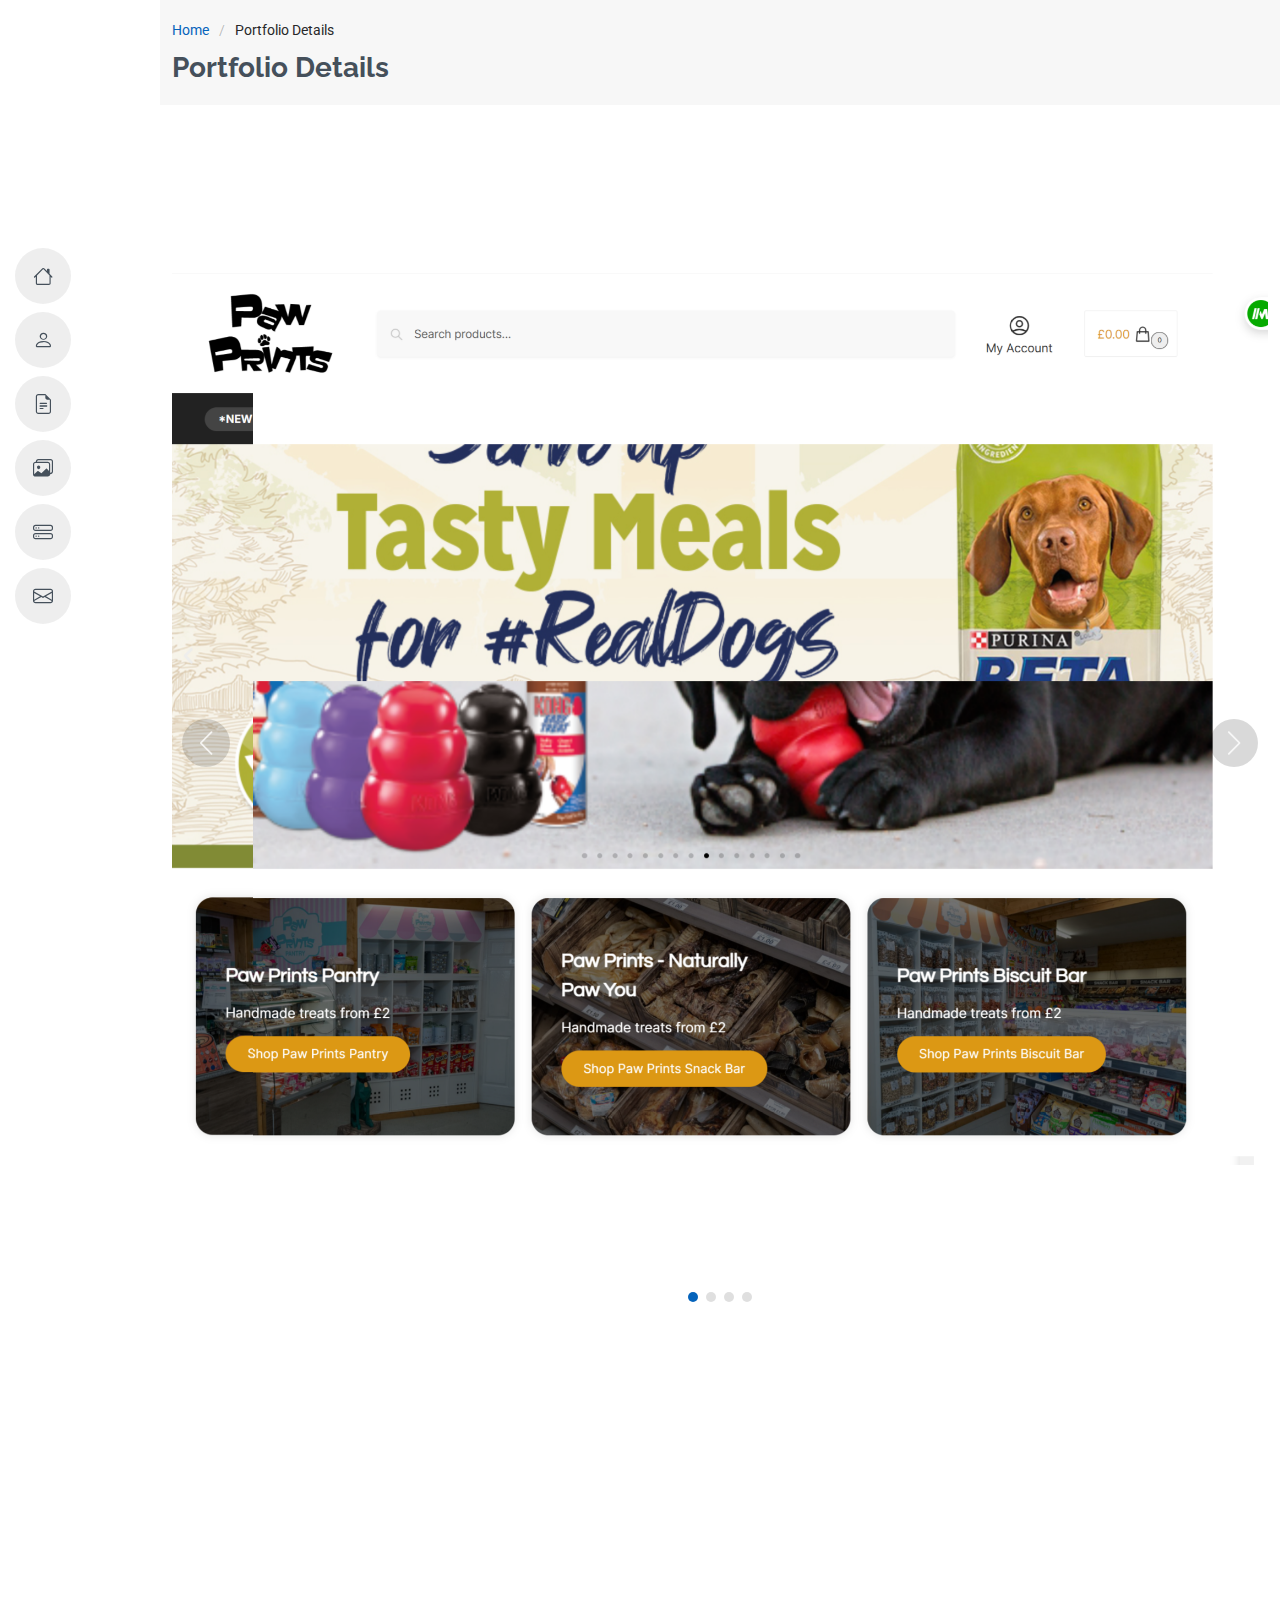
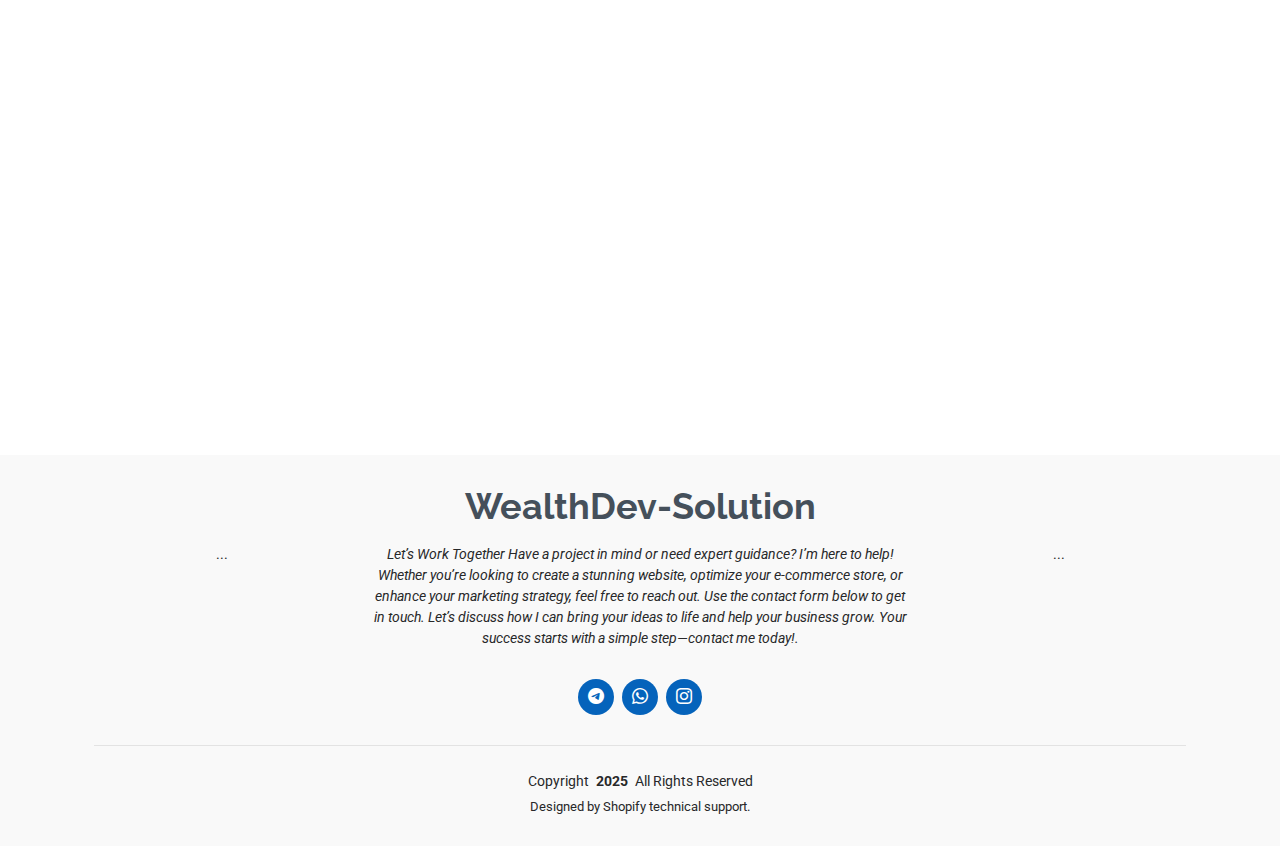
<file: portfolio-details.html>
<!DOCTYPE html>
<html lang="en">

<head>
  <meta charset="utf-8">
  <meta content="width=device-width, initial-scale=1.0" name="viewport">
  <title>Portfolio Details - MyResume Bootstrap Template</title>
  <meta content="" name="description">
  <meta content="" name="keywords">

  <!-- Favicons -->
  <link href="assets/img/Mr wealthdev.jpeg" rel="icon">
  <link href="assets/img/Mr wealthdev.jpeg" rel="apple-touch-icon">

  <!-- Fonts -->
  <link href="https://fonts.googleapis.com" rel="preconnect">
  <link href="https://fonts.gstatic.com" rel="preconnect" crossorigin>
  <link href="https://fonts.googleapis.com/css2?family=Roboto:ital,wght@0,100;0,300;0,400;0,500;0,700;0,900;1,100;1,300;1,400;1,500;1,700;1,900&family=Poppins:ital,wght@0,100;0,200;0,300;0,400;0,500;0,600;0,700;0,800;0,900;1,100;1,200;1,300;1,400;1,500;1,600;1,700;1,800;1,900&family=Raleway:ital,wght@0,100;0,200;0,300;0,400;0,500;0,600;0,700;0,800;0,900;1,100;1,200;1,300;1,400;1,500;1,600;1,700;1,800;1,900&display=swap" rel="stylesheet">

  <!-- Vendor CSS Files -->
  <link href="assets/vendor/bootstrap/css/bootstrap.min.css" rel="stylesheet">
  <link href="assets/vendor/bootstrap-icons/bootstrap-icons.css" rel="stylesheet">
  <link href="assets/vendor/aos/aos.css" rel="stylesheet">
  <link href="assets/vendor/glightbox/css/glightbox.min.css" rel="stylesheet">
  <link href="assets/vendor/swiper/swiper-bundle.min.css" rel="stylesheet">

  <!-- Main CSS File -->
  <link href="assets/css/main.css" rel="stylesheet">

</head>

<body class="portfolio-details-page">

  <header id="header" class="header d-flex flex-column justify-content-center">

    <i class="header-toggle d-xl-none bi bi-list"></i>

    <nav id="navmenu" class="navmenu">
      <ul>
        <li><a href="index.html"><i class="bi bi-house navicon"></i><span>Home</span></a></li>
        <li><a href="index.html"><i class="bi bi-person navicon"></i><span>About</span></a></li>
        <li><a href="index.html"><i class="bi bi-file-earmark-text navicon"></i><span>Resume</span></a></li>
        <li><a href="index.html"><i class="bi bi-images navicon"></i><span>Portfolio</span></a></li>
        <li><a href="index.html"><i class="bi bi-hdd-stack navicon"></i><span>Services</span></a></li>
        <li><a href="index.html"><i class="bi bi-envelope navicon"></i><span>Contact</span></a></li>
      </ul>
    </nav>

  </header>

  <main class="main">

    <!-- Page Title -->
    <div class="page-title" data-aos="fade">
      <div class="container">
        <nav class="breadcrumbs">
          <ol>
            <li><a href="index.html">Home</a></li>
            <li class="current">Portfolio Details</li>
          </ol>
        </nav>
        <h1>Portfolio Details</h1>
      </div>
    </div><!-- End Page Title -->

    <!-- Portfolio Details Section -->
    <section id="portfolio-details" class="portfolio-details section">

      <div class="container" data-aos="fade-up">

        <div class="portfolio-details-slider swiper init-swiper">
          <script type="application/json" class="swiper-config">
            {
              "loop": true,
              "speed": 600,
              "autoplay": {
                "delay": 5000
              },
              "slidesPerView": "auto",
              "navigation": {
                "nextEl": ".swiper-button-next",
                "prevEl": ".swiper-button-prev"
              },
              "pagination": {
                "el": ".swiper-pagination",
                "type": "bullets",
                "clickable": true
              }
            }
          </script>
          <div class="swiper-wrapper align-items-center">

            <div class="swiper-slide">
              <img src="assets/img/portfolio/example.png" alt="">
            </div>

            <div class="swiper-slide">
              <img src="assets/img/portfolio/example 1.png" alt="">
            </div>

            <div class="swiper-slide">
              <img src="assets/img/portfolio/example 2.png" alt="">
            </div>

            <div class="swiper-slide">
              <img src="assets/img/portfolio/example 3.png" alt="">
            </div>

          </div>
          <div class="swiper-button-prev"></div>
          <div class="swiper-button-next"></div>
          <div class="swiper-pagination"></div>
        </div>

        <div class="row justify-content-between gy-4 mt-4">

          <div class="col-lg-8" data-aos="fade-up">
            <div class="portfolio-description">
              <h2>This is an example of portfolio details</h2>
              <p>
                Transforming ideas into seamless eCommerce experiences, we specialize in crafting custom Shopify stores that drive sales and enhance user engagement. From intuitive design to smooth checkout processes, our solutions are tailored to meet your business goals. Let us help you build a store that stands out and delivers results
              </p>
              <p>
                Working with WealthDev-Solution was a seamless experience. Their ability to understand my vision and turn it into a fully functional, beautiful e-commerce store was remarkable. From the initial concept to the final launch, 
              </p>

              <div class="testimonial-item">
                <p>
                  <i class="bi bi-quote quote-icon-left"></i>
                  <span>Working with WealthDev-Solutions was a game-changer for my business. As an eCommerce expert, WealthDev provided unmatched insights, helping me optimize my store and ad strategy. I saw a significant boost in sales, and the best part? It’s all thanks to WealthDev’s personalized approach and clear understanding of what works in the eCommerce world!”</span>
                  <i class="bi bi-quote quote-icon-right"></i>
                </p>
                <div>
                  <img src="assets/img/testimonials/Nelson tasha.jpeg" class="testimonial-img" alt="">
                  <h3>Nelson tasha</h3>
                  <h4>Small Business Owner</h4>
                </div>
              </div>

              <p>
                they provided clear communication, innovative ideas, and unmatched expertise. What truly stood out was their dedication to ensuring every detail was perfect and their willingness to go above and beyond to help my business succeed. I couldn’t have asked for a better partner to bring my online store to life!"
              </p>

            </div>
          </div>

          <div class="col-lg-3" data-aos="fade-up" data-aos-delay="100">
            <div class="portfolio-info">
              <h3>Project information</h3>
              <ul>
                <li><strong>Category</strong> Online Retail Store Development</li>
                <li><strong>Client</strong>Store Owner</li>
                <li><strong>Project date</strong> 01 March, 2024</li>
                <li><strong>Project URL</strong> <a href="https://www.gymshark.com/">Gymshark</a></li>
                <li><a href="https://www.gymshark.com/" target="tab" class="btn-visit align-self-start">Visit Website</a></li>
              </ul>
            </div>
          </div>

        </div>

      </div>

    </section><!-- /Portfolio Details Section -->

  </main>

  <footer id="footer" class="footer position-relative light-background">
    <div class="container">
      <h3 class="sitename">WealthDev-Solution</h3>
      <div class="container">
        <div class="row">
          <div class="col-lg-3">
            ...
          </div>
          <div class="col-lg-6">
            <p>Let’s Work Together
              Have a project in mind or need expert guidance? I’m here to help! Whether you’re looking to create a stunning website, optimize your e-commerce store, or enhance your marketing strategy, feel free to reach out.
              
              Use the contact form below to get in touch. Let’s discuss how I can bring your ideas to life and help your business grow. Your success starts with a simple step—contact me today!.</p>
          </div>
          <div class="col-lg-3">
            ...
          </div>
        </div>
      </div>
      <div class="social-links d-flex justify-content-center">
        <a href="https://t.me/ShopWithWealth" target="tab" ><i class="bi bi-telegram"></i></a>
        <a href="https://api.whatsapp.com/send/?phone=2349151399468&text&type=phone_number&app_absent=0" target="tab"><i class="bi bi-whatsapp"></i></a>
        <a href="https://www.instagram.com/wealthdev_solution1?igsh=MWMyMWo5OXE1azJpcw%3D%3D&utm_source=qr" target="tab"><i class="bi bi-instagram"></i></a>
        <!-- <a href="" target="tab"><i class="bi bi-linkedin"></i></a> -->
      </div>
      <div class="container">
        <div class="copyright">
          <span>Copyright</span> <strong class="px-1 sitename">2025</strong> <span>All Rights Reserved</span>
        </div>
        <div class="credits">
          <!-- All the links in the footer should remain intact. -->
          <!-- You can delete the links only if you've purchased the pro version. -->
          <!-- Licensing information: https://bootstrapmade.com/license/ -->
          <!-- Purchase the pro version with working PHP/AJAX contact form: [buy-url] -->
          Designed by Shopify technical support.</a>
        </div>
      </div>
    </div>
  </footer>

  <!-- Scroll Top -->
  <a href="#" id="scroll-top" class="scroll-top d-flex align-items-center justify-content-center"><i class="bi bi-arrow-up-short"></i></a>

  <!-- Preloader -->
  <div id="preloader"></div>

  <!-- Vendor JS Files -->
  <script src="assets/vendor/bootstrap/js/bootstrap.bundle.min.js"></script>
  <script src="assets/vendor/php-email-form/validate.js"></script>
  <script src="assets/vendor/aos/aos.js"></script>
  <script src="assets/vendor/typed.js/typed.umd.js"></script>
  <script src="assets/vendor/purecounter/purecounter_vanilla.js"></script>
  <script src="assets/vendor/waypoints/noframework.waypoints.js"></script>
  <script src="assets/vendor/glightbox/js/glightbox.min.js"></script>
  <script src="assets/vendor/imagesloaded/imagesloaded.pkgd.min.js"></script>
  <script src="assets/vendor/isotope-layout/isotope.pkgd.min.js"></script>
  <script src="assets/vendor/swiper/swiper-bundle.min.js"></script>

  <!-- Main JS File -->
  <script src="assets/js/main.js"></script>

</body>

</html>
</file>
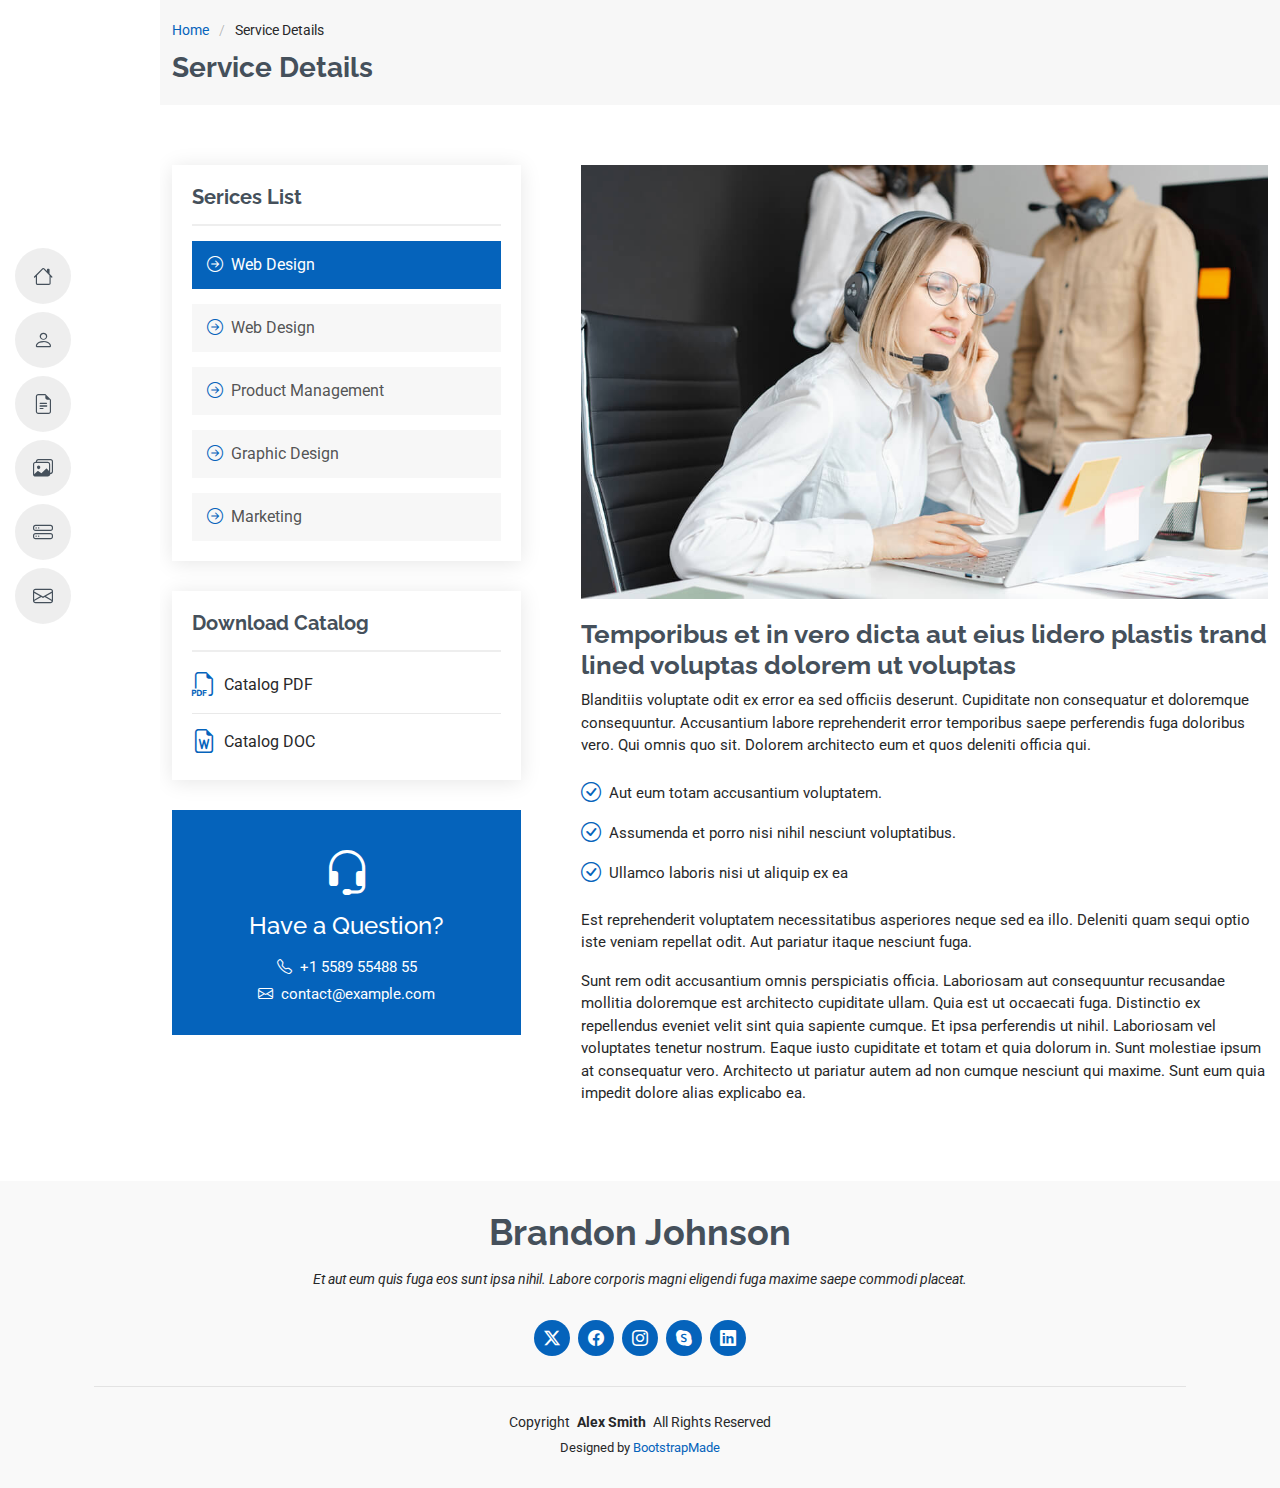
<file: service-details.html>
<!DOCTYPE html>
<html lang="en">

<head>
  <meta charset="utf-8">
  <meta content="width=device-width, initial-scale=1.0" name="viewport">
  <title>Service Details - MyResume Bootstrap Template</title>
  <meta content="" name="description">
  <meta content="" name="keywords">

  <!-- Favicons -->
  <link href="assets/img/favicon.png" rel="icon">
  <link href="assets/img/apple-touch-icon.png" rel="apple-touch-icon">

  <!-- Fonts -->
  <link href="https://fonts.googleapis.com" rel="preconnect">
  <link href="https://fonts.gstatic.com" rel="preconnect" crossorigin>
  <link href="https://fonts.googleapis.com/css2?family=Roboto:ital,wght@0,100;0,300;0,400;0,500;0,700;0,900;1,100;1,300;1,400;1,500;1,700;1,900&family=Poppins:ital,wght@0,100;0,200;0,300;0,400;0,500;0,600;0,700;0,800;0,900;1,100;1,200;1,300;1,400;1,500;1,600;1,700;1,800;1,900&family=Raleway:ital,wght@0,100;0,200;0,300;0,400;0,500;0,600;0,700;0,800;0,900;1,100;1,200;1,300;1,400;1,500;1,600;1,700;1,800;1,900&display=swap" rel="stylesheet">

  <!-- Vendor CSS Files -->
  <link href="assets/vendor/bootstrap/css/bootstrap.min.css" rel="stylesheet">
  <link href="assets/vendor/bootstrap-icons/bootstrap-icons.css" rel="stylesheet">
  <link href="assets/vendor/aos/aos.css" rel="stylesheet">
  <link href="assets/vendor/glightbox/css/glightbox.min.css" rel="stylesheet">
  <link href="assets/vendor/swiper/swiper-bundle.min.css" rel="stylesheet">

  <!-- Main CSS File -->
  <link href="assets/css/main.css" rel="stylesheet">

  <!-- =======================================================
  * Template Name: MyResume
  * Template URL: https://bootstrapmade.com/free-html-bootstrap-template-my-resume/
  * Updated: Jun 29 2024 with Bootstrap v5.3.3
  * Author: BootstrapMade.com
  * License: https://bootstrapmade.com/license/
  ======================================================== -->
</head>

<body class="service-details-page">

  <header id="header" class="header d-flex flex-column justify-content-center">

    <i class="header-toggle d-xl-none bi bi-list"></i>

    <nav id="navmenu" class="navmenu">
      <ul>
        <li><a href="#hero"><i class="bi bi-house navicon"></i><span>Home</span></a></li>
        <li><a href="#about"><i class="bi bi-person navicon"></i><span>About</span></a></li>
        <li><a href="#resume"><i class="bi bi-file-earmark-text navicon"></i><span>Resume</span></a></li>
        <li><a href="#portfolio"><i class="bi bi-images navicon"></i><span>Portfolio</span></a></li>
        <li><a href="#services"><i class="bi bi-hdd-stack navicon"></i><span>Services</span></a></li>
        <li><a href="#contact"><i class="bi bi-envelope navicon"></i><span>Contact</span></a></li>
      </ul>
    </nav>

  </header>

  <main class="main">

    <!-- Page Title -->
    <div class="page-title" data-aos="fade">
      <div class="container">
        <nav class="breadcrumbs">
          <ol>
            <li><a href="index.html">Home</a></li>
            <li class="current">Service Details</li>
          </ol>
        </nav>
        <h1>Service Details</h1>
      </div>
    </div><!-- End Page Title -->

    <!-- Service Details Section -->
    <section id="service-details" class="service-details section">

      <div class="container">

        <div class="row gy-5">

          <div class="col-lg-4" data-aos="fade-up" data-aos-delay="100">

            <div class="service-box">
              <h4>Serices List</h4>
              <div class="services-list">
                <a href="#" class="active"><i class="bi bi-arrow-right-circle"></i><span>Web Design</span></a>
                <a href="#"><i class="bi bi-arrow-right-circle"></i><span>Web Design</span></a>
                <a href="#"><i class="bi bi-arrow-right-circle"></i><span>Product Management</span></a>
                <a href="#"><i class="bi bi-arrow-right-circle"></i><span>Graphic Design</span></a>
                <a href="#"><i class="bi bi-arrow-right-circle"></i><span>Marketing</span></a>
              </div>
            </div><!-- End Services List -->

            <div class="service-box">
              <h4>Download Catalog</h4>
              <div class="download-catalog">
                <a href="#"><i class="bi bi-filetype-pdf"></i><span>Catalog PDF</span></a>
                <a href="#"><i class="bi bi-file-earmark-word"></i><span>Catalog DOC</span></a>
              </div>
            </div><!-- End Services List -->

            <div class="help-box d-flex flex-column justify-content-center align-items-center">
              <i class="bi bi-headset help-icon"></i>
              <h4>Have a Question?</h4>
              <p class="d-flex align-items-center mt-2 mb-0"><i class="bi bi-telephone me-2"></i> <span>+1 5589 55488 55</span></p>
              <p class="d-flex align-items-center mt-1 mb-0"><i class="bi bi-envelope me-2"></i> <a href="mailto:contact@example.com">contact@example.com</a></p>
            </div>

          </div>

          <div class="col-lg-8 ps-lg-5" data-aos="fade-up" data-aos-delay="200">
            <img src="assets/img/services.jpg" alt="" class="img-fluid services-img">
            <h3>Temporibus et in vero dicta aut eius lidero plastis trand lined voluptas dolorem ut voluptas</h3>
            <p>
              Blanditiis voluptate odit ex error ea sed officiis deserunt. Cupiditate non consequatur et doloremque consequuntur. Accusantium labore reprehenderit error temporibus saepe perferendis fuga doloribus vero. Qui omnis quo sit. Dolorem architecto eum et quos deleniti officia qui.
            </p>
            <ul>
              <li><i class="bi bi-check-circle"></i> <span>Aut eum totam accusantium voluptatem.</span></li>
              <li><i class="bi bi-check-circle"></i> <span>Assumenda et porro nisi nihil nesciunt voluptatibus.</span></li>
              <li><i class="bi bi-check-circle"></i> <span>Ullamco laboris nisi ut aliquip ex ea</span></li>
            </ul>
            <p>
              Est reprehenderit voluptatem necessitatibus asperiores neque sed ea illo. Deleniti quam sequi optio iste veniam repellat odit. Aut pariatur itaque nesciunt fuga.
            </p>
            <p>
              Sunt rem odit accusantium omnis perspiciatis officia. Laboriosam aut consequuntur recusandae mollitia doloremque est architecto cupiditate ullam. Quia est ut occaecati fuga. Distinctio ex repellendus eveniet velit sint quia sapiente cumque. Et ipsa perferendis ut nihil. Laboriosam vel voluptates tenetur nostrum. Eaque iusto cupiditate et totam et quia dolorum in. Sunt molestiae ipsum at consequatur vero. Architecto ut pariatur autem ad non cumque nesciunt qui maxime. Sunt eum quia impedit dolore alias explicabo ea.
            </p>
          </div>

        </div>

      </div>

    </section><!-- /Service Details Section -->

  </main>

  <footer id="footer" class="footer position-relative light-background">
    <div class="container">
      <h3 class="sitename">Brandon Johnson</h3>
      <p>Et aut eum quis fuga eos sunt ipsa nihil. Labore corporis magni eligendi fuga maxime saepe commodi placeat.</p>
      <div class="social-links d-flex justify-content-center">
        <a href=""><i class="bi bi-twitter-x"></i></a>
        <a href=""><i class="bi bi-facebook"></i></a>
        <a href=""><i class="bi bi-instagram"></i></a>
        <a href=""><i class="bi bi-skype"></i></a>
        <a href=""><i class="bi bi-linkedin"></i></a>
      </div>
      <div class="container">
        <div class="copyright">
          <span>Copyright</span> <strong class="px-1 sitename">Alex Smith</strong> <span>All Rights Reserved</span>
        </div>
        <div class="credits">
          <!-- All the links in the footer should remain intact. -->
          <!-- You can delete the links only if you've purchased the pro version. -->
          <!-- Licensing information: https://bootstrapmade.com/license/ -->
          <!-- Purchase the pro version with working PHP/AJAX contact form: [buy-url] -->
          Designed by <a href="https://bootstrapmade.com/">BootstrapMade</a>
        </div>
      </div>
    </div>
  </footer>

  <!-- Scroll Top -->
  <a href="#" id="scroll-top" class="scroll-top d-flex align-items-center justify-content-center"><i class="bi bi-arrow-up-short"></i></a>

  <!-- Preloader -->
  <div id="preloader"></div>

  <!-- Vendor JS Files -->
  <script src="assets/vendor/bootstrap/js/bootstrap.bundle.min.js"></script>
  <script src="assets/vendor/php-email-form/validate.js"></script>
  <script src="assets/vendor/aos/aos.js"></script>
  <script src="assets/vendor/typed.js/typed.umd.js"></script>
  <script src="assets/vendor/purecounter/purecounter_vanilla.js"></script>
  <script src="assets/vendor/waypoints/noframework.waypoints.js"></script>
  <script src="assets/vendor/glightbox/js/glightbox.min.js"></script>
  <script src="assets/vendor/imagesloaded/imagesloaded.pkgd.min.js"></script>
  <script src="assets/vendor/isotope-layout/isotope.pkgd.min.js"></script>
  <script src="assets/vendor/swiper/swiper-bundle.min.js"></script>

  <!-- Main JS File -->
  <script src="assets/js/main.js"></script>

</body>

</html>
</file>
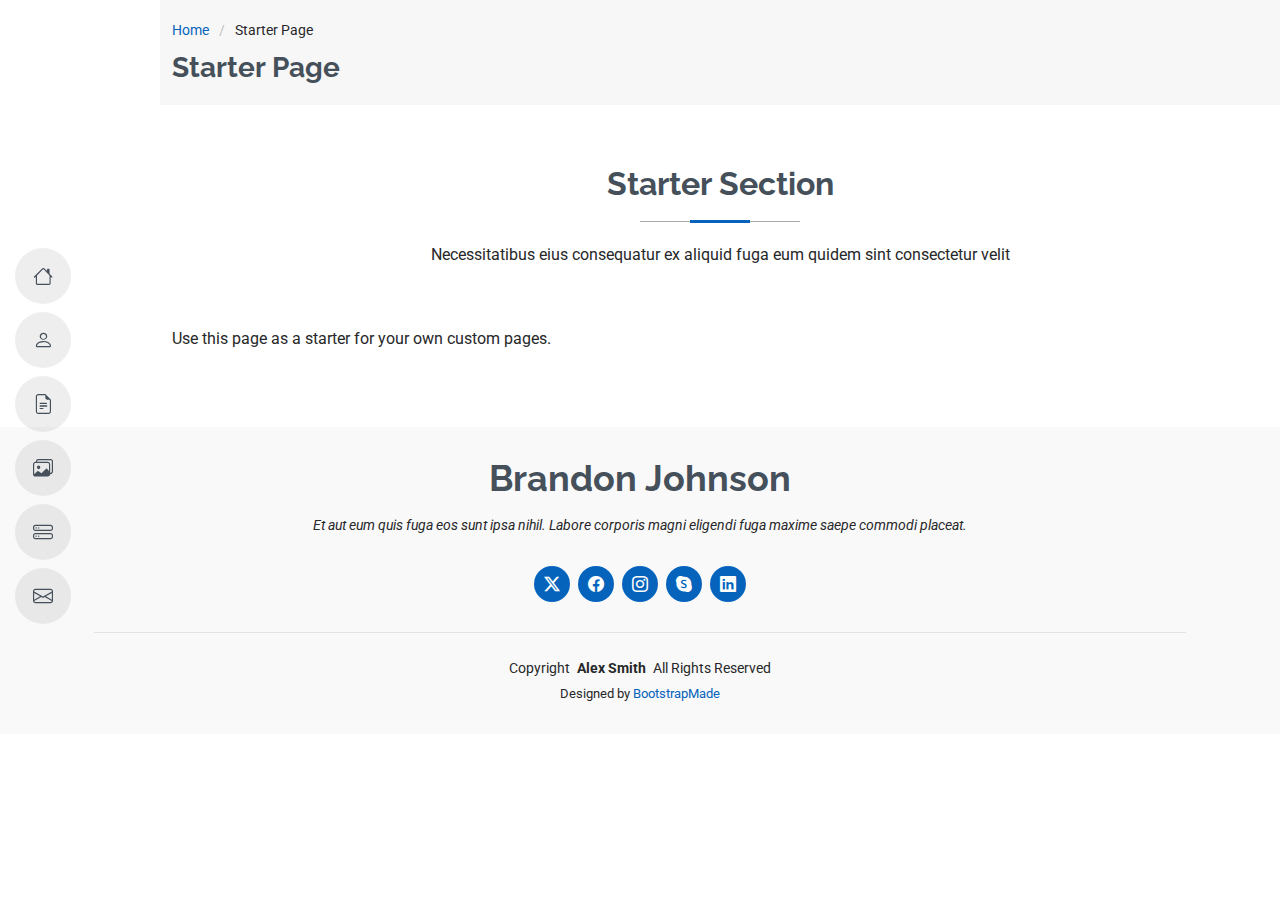
<file: starter-page.html>
<!DOCTYPE html>
<html lang="en">

<head>
  <meta charset="utf-8">
  <meta content="width=device-width, initial-scale=1.0" name="viewport">
  <title>Starter Page - MyResume Bootstrap Template</title>
  <meta content="" name="description">
  <meta content="" name="keywords">

  <!-- Favicons -->
  <link href="assets/img/favicon.png" rel="icon">
  <link href="assets/img/apple-touch-icon.png" rel="apple-touch-icon">

  <!-- Fonts -->
  <link href="https://fonts.googleapis.com" rel="preconnect">
  <link href="https://fonts.gstatic.com" rel="preconnect" crossorigin>
  <link href="https://fonts.googleapis.com/css2?family=Roboto:ital,wght@0,100;0,300;0,400;0,500;0,700;0,900;1,100;1,300;1,400;1,500;1,700;1,900&family=Poppins:ital,wght@0,100;0,200;0,300;0,400;0,500;0,600;0,700;0,800;0,900;1,100;1,200;1,300;1,400;1,500;1,600;1,700;1,800;1,900&family=Raleway:ital,wght@0,100;0,200;0,300;0,400;0,500;0,600;0,700;0,800;0,900;1,100;1,200;1,300;1,400;1,500;1,600;1,700;1,800;1,900&display=swap" rel="stylesheet">

  <!-- Vendor CSS Files -->
  <link href="assets/vendor/bootstrap/css/bootstrap.min.css" rel="stylesheet">
  <link href="assets/vendor/bootstrap-icons/bootstrap-icons.css" rel="stylesheet">
  <link href="assets/vendor/aos/aos.css" rel="stylesheet">
  <link href="assets/vendor/glightbox/css/glightbox.min.css" rel="stylesheet">
  <link href="assets/vendor/swiper/swiper-bundle.min.css" rel="stylesheet">

  <!-- Main CSS File -->
  <link href="assets/css/main.css" rel="stylesheet">

  <!-- =======================================================
  * Template Name: MyResume
  * Template URL: https://bootstrapmade.com/free-html-bootstrap-template-my-resume/
  * Updated: Jun 29 2024 with Bootstrap v5.3.3
  * Author: BootstrapMade.com
  * License: https://bootstrapmade.com/license/
  ======================================================== -->
</head>

<body class="starter-page-page">

  <header id="header" class="header d-flex flex-column justify-content-center">

    <i class="header-toggle d-xl-none bi bi-list"></i>

    <nav id="navmenu" class="navmenu">
      <ul>
        <li><a href="#hero"><i class="bi bi-house navicon"></i><span>Home</span></a></li>
        <li><a href="#about"><i class="bi bi-person navicon"></i><span>About</span></a></li>
        <li><a href="#resume"><i class="bi bi-file-earmark-text navicon"></i><span>Resume</span></a></li>
        <li><a href="#portfolio"><i class="bi bi-images navicon"></i><span>Portfolio</span></a></li>
        <li><a href="#services"><i class="bi bi-hdd-stack navicon"></i><span>Services</span></a></li>
        <li><a href="#contact"><i class="bi bi-envelope navicon"></i><span>Contact</span></a></li>
      </ul>
    </nav>

  </header>

  <main class="main">

    <!-- Page Title -->
    <div class="page-title" data-aos="fade">
      <div class="container">
        <nav class="breadcrumbs">
          <ol>
            <li><a href="index.html">Home</a></li>
            <li class="current">Starter Page</li>
          </ol>
        </nav>
        <h1>Starter Page</h1>
      </div>
    </div><!-- End Page Title -->

    <!-- Starter Section Section -->
    <section id="starter-section" class="starter-section section">

      <!-- Section Title -->
      <div class="container section-title" data-aos="fade-up">
        <h2>Starter Section</h2>
        <p>Necessitatibus eius consequatur ex aliquid fuga eum quidem sint consectetur velit</p>
      </div><!-- End Section Title -->

      <div class="container" data-aos="fade-up">
        <p>Use this page as a starter for your own custom pages.</p>
      </div>

    </section><!-- /Starter Section Section -->

  </main>

  <footer id="footer" class="footer position-relative light-background">
    <div class="container">
      <h3 class="sitename">Brandon Johnson</h3>
      <p>Et aut eum quis fuga eos sunt ipsa nihil. Labore corporis magni eligendi fuga maxime saepe commodi placeat.</p>
      <div class="social-links d-flex justify-content-center">
        <a href=""><i class="bi bi-twitter-x"></i></a>
        <a href=""><i class="bi bi-facebook"></i></a>
        <a href=""><i class="bi bi-instagram"></i></a>
        <a href=""><i class="bi bi-skype"></i></a>
        <a href=""><i class="bi bi-linkedin"></i></a>
      </div>
      <div class="container">
        <div class="copyright">
          <span>Copyright</span> <strong class="px-1 sitename">Alex Smith</strong> <span>All Rights Reserved</span>
        </div>
        <div class="credits">
          <!-- All the links in the footer should remain intact. -->
          <!-- You can delete the links only if you've purchased the pro version. -->
          <!-- Licensing information: https://bootstrapmade.com/license/ -->
          <!-- Purchase the pro version with working PHP/AJAX contact form: [buy-url] -->
          Designed by <a href="https://bootstrapmade.com/">BootstrapMade</a>
        </div>
      </div>
    </div>
  </footer>

  <!-- Scroll Top -->
  <a href="#" id="scroll-top" class="scroll-top d-flex align-items-center justify-content-center"><i class="bi bi-arrow-up-short"></i></a>

  <!-- Preloader -->
  <div id="preloader"></div>

  <!-- Vendor JS Files -->
  <script src="assets/vendor/bootstrap/js/bootstrap.bundle.min.js"></script>
  <script src="assets/vendor/php-email-form/validate.js"></script>
  <script src="assets/vendor/aos/aos.js"></script>
  <script src="assets/vendor/typed.js/typed.umd.js"></script>
  <script src="assets/vendor/purecounter/purecounter_vanilla.js"></script>
  <script src="assets/vendor/waypoints/noframework.waypoints.js"></script>
  <script src="assets/vendor/glightbox/js/glightbox.min.js"></script>
  <script src="assets/vendor/imagesloaded/imagesloaded.pkgd.min.js"></script>
  <script src="assets/vendor/isotope-layout/isotope.pkgd.min.js"></script>
  <script src="assets/vendor/swiper/swiper-bundle.min.js"></script>

  <!-- Main JS File -->
  <script src="assets/js/main.js"></script>

</body>

</html>
</file>
<file: assets/css/main.css>
/* Fonts */
:root {
  --default-font: "Roboto",  system-ui, -apple-system, "Segoe UI", Roboto, "Helvetica Neue", Arial, "Noto Sans", "Liberation Sans", sans-serif, "Apple Color Emoji", "Segoe UI Emoji", "Segoe UI Symbol", "Noto Color Emoji";
  --heading-font: "Raleway",  sans-serif;
  --nav-font: "Poppins",  sans-serif;
}

/* Global Colors - The following color variables are used throughout the website. Updating them here will change the color scheme of the entire website */
:root { 
  --background-color: #ffffff; /* Background color for the entire website, including individual sections */
  --default-color: #272829; /* Default color used for the majority of the text content across the entire website */
  --heading-color: #45505b; /* Color for headings, subheadings and title throughout the website */
  --accent-color: #0563bb; /* Accent color that represents your brand on the website. It's used for buttons, links, and other elements that need to stand out */
  --surface-color: #ffffff; /* The surface color is used as a background of boxed elements within sections, such as cards, icon boxes, or other elements that require a visual separation from the global background. */
  --contrast-color: #ffffff; /* Contrast color for text, ensuring readability against backgrounds of accent, heading, or default colors. */
}

/* Nav Menu Colors - The following color variables are used specifically for the navigation menu. They are separate from the global colors to allow for more customization options */
:root {
  --nav-color: #45505b;  /* The default color of the main navmenu links */
  --nav-hover-color: #0563bb; /* Applied to main navmenu links when they are hovered over or active */
  --nav-mobile-background-color: #ffffff; /* Used as the background color for mobile navigation menu */
  --nav-dropdown-background-color: #ffffff; /* Used as the background color for dropdown items that appear when hovering over primary navigation items */
  --nav-dropdown-color: #212529; /* Used for navigation links of the dropdown items in the navigation menu. */
  --nav-dropdown-hover-color: #0563bb; /* Similar to --nav-hover-color, this color is applied to dropdown navigation links when they are hovered over. */
}

/* Color Presets - These classes override global colors when applied to any section or element, providing reuse of the sam color scheme. */

.light-background {
  --background-color: #f9f9f9;
  --surface-color: #ffffff;
}

.dark-background {
  --background-color: #060606;
  --default-color: #ffffff;
  --heading-color: #ffffff;
  --surface-color: #252525;
  --contrast-color: #ffffff;
}

/* Smooth scroll */
:root {
  scroll-behavior: smooth;
}

/*--------------------------------------------------------------
# General Styling & Shared Classes
--------------------------------------------------------------*/
body {
  color: var(--default-color);
  background-color: var(--background-color);
  font-family: var(--default-font);
}

a {
  color: var(--accent-color);
  text-decoration: none;
  transition: 0.3s;
}

a:hover {
  color: color-mix(in srgb, var(--accent-color), transparent 25%);
  text-decoration: none;
}

h1,
h2,
h3,
h4,
h5,
h6 {
  color: var(--heading-color);
  font-family: var(--heading-font);
}

/* PHP Email Form Messages
------------------------------*/
.php-email-form .error-message {
  display: none;
  background: #df1529;
  color: #ffffff;
  text-align: left;
  padding: 15px;
  margin-bottom: 24px;
  font-weight: 600;
}

.php-email-form .sent-message {
  display: none;
  color: #ffffff;
  background: #059652;
  text-align: center;
  padding: 15px;
  margin-bottom: 24px;
  font-weight: 600;
}

.php-email-form .loading {
  display: none;
  background: var(--surface-color);
  text-align: center;
  padding: 15px;
  margin-bottom: 24px;
}

.php-email-form .loading:before {
  content: "";
  display: inline-block;
  border-radius: 50%;
  width: 24px;
  height: 24px;
  margin: 0 10px -6px 0;
  border: 3px solid var(--accent-color);
  border-top-color: var(--surface-color);
  animation: php-email-form-loading 1s linear infinite;
}

@keyframes php-email-form-loading {
  0% {
    transform: rotate(0deg);
  }

  100% {
    transform: rotate(360deg);
  }
}

/*--------------------------------------------------------------
# Global Header
--------------------------------------------------------------*/
.header {
  color: var(--default-color);
  position: fixed;
  top: 0;
  left: 0;
  bottom: 0;
  padding: 0 15px;
  transition: all ease-in-out 0.3s;
  overflow-y: auto;
  z-index: 997;
  min-width: 200px;
}

@media (max-width: 1199px) {
  .header {
    background-color: var(--background-color);
    border-right: 1px solid color-mix(in srgb, var(--default-color), transparent 90%);
    width: 300px;
    left: -100%;
  }
  .swiper-wrapper img{
    width: 30%;
    border-radius: 20px;
    }
}

@media (min-width: 1200px) and (max-width: 1600px) {
  .header~main {
    margin-left: 160px;
  }

  .header~main .hero {
    margin-left: -160px;
    width: 100vw;
  }
  
}

.header.header-show {
  left: 0;
}

.header .header-toggle {
  color: var(--contrast-color);
  background-color: var(--accent-color);
  font-size: 22px;
  display: flex;
  align-items: center;
  justify-content: center;
  width: 40px;
  height: 40px;
  border-radius: 50%;
  cursor: pointer;
  position: fixed;
  top: 15px;
  right: 15px;
  z-index: 9999;
  transition: background-color 0.3s;
}

.header .header-toggle:hover {
  color: var(--contrast-color);
  background-color: color-mix(in srgb, var(--accent-color) 90%, white 15%);
}

/*--------------------------------------------------------------
# Navigation Menu
--------------------------------------------------------------*/
.navmenu {
  padding: 0;
  z-index: 9997;
}

.navmenu ul {
  list-style: none;
  padding: 0 0 20px 0;
  margin: 0;
  width: 140px;
}

.navmenu a,
.navmenu a:focus {
  color: var(--nav-color);
  font-family: var(--nav-font);
  display: flex;
  align-items: center;
  padding: 10px 18px;
  margin-bottom: 8px;
  font-size: 15px;
  border-radius: 50px;
  background: color-mix(in srgb, var(--default-color), transparent 92%);
  height: 56px;
  width: 100%;
  overflow: hidden;
  transition: 0.3s;
}

.navmenu a i,
.navmenu a:focus i {
  font-size: 20px;
}

.navmenu a span,
.navmenu a:focus span {
  padding: 0 5px 0 7px;
}

@media (min-width: 992px) {

  .navmenu a,
  .navmenu a:focus {
    max-width: 56px;
  }

  .navmenu a span,
  .navmenu a:focus span {
    display: none;
  }
}

.navmenu a:hover,
.navmenu .active,
.navmenu .active:focus,
.navmenu li:hover>a {
  color: var(--contrast-color);
  background: var(--nav-hover-color);
}

.navmenu a:hover,
.navmenu li:hover>a {
  max-width: 100%;
  color: var(--contrast-color);
}

.navmenu a:hover span,
.navmenu li:hover>a span {
  display: block;
}

/*--------------------------------------------------------------
# Global Footer
--------------------------------------------------------------*/
.footer {
  color: var(--default-color);
  background-color: var(--background-color);
  font-size: 14px;
  text-align: center;
  padding: 30px 0;
  position: relative;
}

.footer h3 {
  font-size: 36px;
  font-weight: 700;
  position: relative;
  padding: 0;
  margin: 0 0 15px 0;
}

.footer p {
  font-size: 15;
  font-style: italic;
  padding: 0;
  margin: 0 0 30px 0;
}

.footer .social-links {
  margin: 0 0 30px 0;
}

.footer .social-links a {
  font-size: 16px;
  display: flex;
  align-items: center;
  justify-content: center;
  background: var(--accent-color);
  color: var(--contrast-color);
  line-height: 1;
  margin: 0 4px;
  border-radius: 50%;
  text-align: center;
  width: 36px;
  height: 36px;
  transition: 0.3s;
}

.footer .social-links a:hover {
  background: color-mix(in srgb, var(--accent-color), transparent 20%);
  text-decoration: none;
}

.footer .copyright {
  padding-top: 25px;
  border-top: 1px solid color-mix(in srgb, var(--default-color), transparent 90%);
}

.footer .credits {
  font-size: 13px;
  padding-top: 5px;
}

/*--------------------------------------------------------------
# Preloader
--------------------------------------------------------------*/
#preloader {
  position: fixed;
  inset: 0;
  z-index: 999999;
  overflow: hidden;
  background: var(--background-color);
  transition: all 0.6s ease-out;
}

#preloader:before {
  content: "";
  position: fixed;
  top: calc(50% - 30px);
  left: calc(50% - 30px);
  border: 6px solid #ffffff;
  border-color: var(--accent-color) transparent var(--accent-color) transparent;
  border-radius: 50%;
  width: 60px;
  height: 60px;
  animation: animate-preloader 1.5s linear infinite;
}

@keyframes animate-preloader {
  0% {
    transform: rotate(0deg);
  }

  100% {
    transform: rotate(360deg);
  }
}

/*--------------------------------------------------------------
# Scroll Top Button
--------------------------------------------------------------*/
.scroll-top {
  position: fixed;
  visibility: hidden;
  opacity: 0;
  right: 15px;
  bottom: -15px;
  z-index: 99999;
  background-color: var(--accent-color);
  width: 44px;
  height: 44px;
  border-radius: 50px;
  transition: all 0.4s;
}

.scroll-top i {
  font-size: 24px;
  color: var(--contrast-color);
  line-height: 0;
}

.scroll-top:hover {
  background-color: color-mix(in srgb, var(--accent-color), transparent 20%);
  color: var(--contrast-color);
}

.scroll-top.active {
  visibility: visible;
  opacity: 1;
  bottom: 15px;
}

/*--------------------------------------------------------------
# Disable aos animation delay on mobile devices
--------------------------------------------------------------*/
@media screen and (max-width: 768px) {
  [data-aos-delay] {
    transition-delay: 0 !important;
  }
}

/*--------------------------------------------------------------
# Global Page Titles & Breadcrumbs
--------------------------------------------------------------*/
.page-title {
  --background-color: color-mix(in srgb, var(--default-color), transparent 96%);
  color: var(--default-color);
  background-color: var(--background-color);
  padding: 20px 0;
  position: relative;
}

.page-title h1 {
  font-size: 28px;
  font-weight: 700;
  margin: 0;
}

.page-title .breadcrumbs ol {
  display: flex;
  flex-wrap: wrap;
  list-style: none;
  padding: 0 0 10px 0;
  margin: 0;
  font-size: 14px;
  font-weight: 400;
}

.page-title .breadcrumbs ol li+li {
  padding-left: 10px;
}

.page-title .breadcrumbs ol li+li::before {
  content: "/";
  display: inline-block;
  padding-right: 10px;
  color: color-mix(in srgb, var(--default-color), transparent 70%);
}

/*--------------------------------------------------------------
# Global Sections
--------------------------------------------------------------*/
section,
.section {
  color: var(--default-color);
  background-color: var(--background-color);
  padding: 60px 0;
  overflow: clip;
}

/*--------------------------------------------------------------
# Global Section Titles
--------------------------------------------------------------*/
.section-title {
  text-align: center;
  padding-bottom: 60px;
  position: relative;
}

.section-title h2 {
  font-size: 32px;
  font-weight: 700;
  margin-bottom: 20px;
  padding-bottom: 20px;
  position: relative;
}

.section-title h2:before {
  content: "";
  position: absolute;
  display: block;
  width: 160px;
  height: 1px;
  background: color-mix(in srgb, var(--default-color), transparent 60%);
  left: 0;
  right: 0;
  bottom: 1px;
  margin: auto;
}

.section-title h2::after {
  content: "";
  position: absolute;
  display: block;
  width: 60px;
  height: 3px;
  background: var(--accent-color);
  left: 0;
  right: 0;
  bottom: 0;
  margin: auto;
}

.section-title p {
  margin-bottom: 0;
}

/*--------------------------------------------------------------
# Hero Section
--------------------------------------------------------------*/
.hero {
  width: 100%;
  min-height: 100vh;
  position: relative;
  padding: 80px 0;
  display: flex;
  align-items: center;
  justify-content: center;
}

.hero img {
  position: absolute;
  inset: 0;
  display: block;
  width: 100%;
  height: 100%;
  object-fit: cover;
  z-index: 1;
}

.hero:before {
  content: "";
  background: color-mix(in srgb, var(--background-color), transparent 30%);
  position: absolute;
  inset: 0;
  z-index: 2;
}

.hero .container {
  position: relative;
  z-index: 3;
}

.hero h2 {
  margin: 0;
  font-size: 64px;
  font-weight: 700;
}

.hero p {
  margin: 5px 0 0 0;
  font-size: 26px;
}

.hero p span {
  letter-spacing: 1px;
  border-bottom: 2px solid var(--accent-color);
}

.hero .social-links {
  margin-top: 25px;
}

.hero .social-links a {
  font-size: 20px;
  display: inline-block;
  color: color-mix(in srgb, var(--default-color), transparent 30%);
  line-height: 1;
  margin-right: 20px;
  transition: 0.3s;
}

.hero .social-links a:hover {
  color: var(--accent-color);
}

@media (max-width: 768px) {
  .hero h2 {
    font-size: 32px;
  }

  .hero p {
    font-size: 20px;
  }
}

/*--------------------------------------------------------------
# About Section
--------------------------------------------------------------*/
.about .content h2 {
  font-weight: 700;
  font-size: 24px;
}

.about .content ul {
  list-style: none;
  padding: 0;
}

.about .content ul li {
  margin-bottom: 20px;
  display: flex;
  align-items: center;
}

.about .content ul strong {
  margin-right: 10px;
}

.about .content ul i {
  font-size: 16px;
  margin-right: 5px;
  color: var(--accent-color);
  line-height: 0;
}

/*--------------------------------------------------------------
# Stats Section
--------------------------------------------------------------*/
.stats i {
  background-color: var(--accent-color);
  color: var(--contrast-color);
  width: 54px;
  height: 54px;
  font-size: 24px;
  border-radius: 50px;
  display: inline-flex;
  align-items: center;
  justify-content: center;
  position: relative;
  z-index: 1;
}

.stats .stats-item {
  margin-top: 10px;
  width: 100%;
  position: relative;
  text-align: center;
  z-index: 0;
}

.stats .stats-item span {
  font-size: 36px;
  display: block;
  font-weight: 700;
  color: color-mix(in srgb, var(--default-color), transparent 20%);
}

.stats .stats-item p {
  padding: 0;
  margin: 0;
  color: color-mix(in srgb, var(--default-color), transparent 50%);
  font-size: 16px;
}

/*--------------------------------------------------------------
# Skills Section
--------------------------------------------------------------*/
.skills .progress {
  height: 60px;
  display: block;
  background: none;
  border-radius: 0;
}

.skills .progress .skill {
  color: var(--heading-color);
  padding: 0;
  margin: 0 0 6px 0;
  text-transform: uppercase;
  display: block;
  font-weight: 600;
  font-family: var(--heading-font);
}

.skills .progress .skill .val {
  float: right;
  font-style: normal;
}

.skills .progress-bar-wrap {
  background: color-mix(in srgb, var(--default-color), transparent 90%);
  height: 10px;
}

.skills .progress-bar {
  width: 1px;
  height: 10px;
  transition: 0.9s;
  background-color: var(--accent-color);
}

/*--------------------------------------------------------------
# Resume Section
--------------------------------------------------------------*/
.resume .resume-title {
  color: var(--heading-color);
  font-size: 26px;
  font-weight: 700;
  margin-top: 20px;
  margin-bottom: 20px;
}

.resume .resume-item {
  padding: 0 0 20px 20px;
  margin-top: -2px;
  border-left: 2px solid var(--accent-color);
  position: relative;
}

.resume .resume-item h4 {
  line-height: 18px;
  font-size: 18px;
  font-weight: 600;
  text-transform: uppercase;
  color: color-mix(in srgb, var(--default-color), transparent 20%);
  margin-bottom: 10px;
}

.resume .resume-item h5 {
  font-size: 16px;
  padding: 5px 15px;
  display: inline-block;
  font-weight: 600;
  margin-bottom: 10px;
}

.resume .resume-item ul {
  padding-left: 20px;
}

.resume .resume-item ul li {
  padding-bottom: 10px;
}

.resume .resume-item:last-child {
  padding-bottom: 0;
}

.resume .resume-item::before {
  content: "";
  position: absolute;
  width: 16px;
  height: 16px;
  border-radius: 50px;
  left: -9px;
  top: 0;
  background: var(--background-color);
  border: 2px solid var(--accent-color);
}

/*--------------------------------------------------------------
# Portfolio Section
--------------------------------------------------------------*/
.portfolio .portfolio-filters {
  padding: 0;
  margin: 0 auto 20px auto;
  list-style: none;
  text-align: center;
}

.portfolio .portfolio-filters li {
  cursor: pointer;
  display: inline-block;
  padding: 8px 20px 10px 20px;
  margin: 0;
  font-size: 15px;
  font-weight: 500;
  line-height: 1;
  margin-bottom: 5px;
  border-radius: 50px;
  transition: all 0.3s ease-in-out;
  font-family: var(--heading-font);
}

.portfolio .portfolio-filters li:hover,
.portfolio .portfolio-filters li.filter-active {
  color: var(--contrast-color);
  background-color: var(--accent-color);
}

.portfolio .portfolio-filters li:first-child {
  margin-left: 0;
}

.portfolio .portfolio-filters li:last-child {
  margin-right: 0;
}

@media (max-width: 575px) {
  .portfolio .portfolio-filters li {
    font-size: 14px;
    margin: 0 0 10px 0;
  }
}

.portfolio .portfolio-item {
  position: relative;
  overflow: hidden;
}

.portfolio .portfolio-item .portfolio-info {
  opacity: 0;
  position: absolute;
  left: 12px;
  right: 12px;
  bottom: -100%;
  z-index: 3;
  transition: all ease-in-out 0.5s;
  background: color-mix(in srgb, var(--background-color), transparent 10%);
  padding: 15px;
}

.portfolio .portfolio-item .portfolio-info h4 {
  font-size: 18px;
  font-weight: 600;
  padding-right: 50px;
}

.portfolio .portfolio-item .portfolio-info p {
  color: color-mix(in srgb, var(--default-color), transparent 30%);
  font-size: 14px;
  margin-bottom: 0;
  padding-right: 50px;
}

.portfolio .portfolio-item .portfolio-info .preview-link,
.portfolio .portfolio-item .portfolio-info .details-link {
  position: absolute;
  right: 50px;
  font-size: 24px;
  top: calc(50% - 14px);
  color: color-mix(in srgb, var(--default-color), transparent 30%);
  transition: 0.3s;
  line-height: 0;
}

.portfolio .portfolio-item .portfolio-info .preview-link:hover,
.portfolio .portfolio-item .portfolio-info .details-link:hover {
  color: var(--accent-color);
}

.portfolio .portfolio-item .portfolio-info .details-link {
  right: 14px;
  font-size: 28px;
}

.portfolio .portfolio-item:hover .portfolio-info {
  opacity: 1;
  bottom: 0;
}

/*--------------------------------------------------------------
# Services Section
--------------------------------------------------------------*/
.services .service-item {
  background-color: var(--surface-color);
  box-shadow: 0px 5px 90px 0px rgba(0, 0, 0, 0.1);
  height: 100%;
  padding: 60px 30px;
  text-align: center;
  transition: 0.3s;
  border-radius: 5px;
}

.services .service-item .icon {
  margin: 0 auto;
  width: 100px;
  height: 100px;
  display: flex;
  align-items: center;
  justify-content: center;
  transition: ease-in-out 0.3s;
  position: relative;
}

.services .service-item .icon i {
  font-size: 36px;
  transition: 0.5s;
  position: relative;
}

.services .service-item .icon svg {
  position: absolute;
  top: 0;
  left: 0;
}

.services .service-item .icon svg path {
  transition: 0.5s;
  fill: color-mix(in srgb, var(--default-color), transparent 95%);
}

.services .service-item h3 {
  font-weight: 700;
  margin: 10px 0 15px 0;
  font-size: 22px;
}

.services .service-item p {
  line-height: 24px;
  font-size: 14px;
  margin-bottom: 0;
}

.services .service-item:hover {
  box-shadow: 0px 5px 35px 0px rgba(0, 0, 0, 0.1);
}

.services .service-item.item-cyan i {
  color: #0dcaf0;
}

.services .service-item.item-cyan:hover .icon i {
  color: #fff;
}

.services .service-item.item-cyan:hover .icon path {
  fill: #0dcaf0;
}

.services .service-item.item-orange i {
  color: #fd7e14;
}

.services .service-item.item-orange:hover .icon i {
  color: #fff;
}

.services .service-item.item-orange:hover .icon path {
  fill: #fd7e14;
}

.services .service-item.item-teal i {
  color: #20c997;
}

.services .service-item.item-teal:hover .icon i {
  color: #fff;
}

.services .service-item.item-teal:hover .icon path {
  fill: #20c997;
}

.services .service-item.item-red i {
  color: #df1529;
}

.services .service-item.item-red:hover .icon i {
  color: #fff;
}

.services .service-item.item-red:hover .icon path {
  fill: #df1529;
}

.services .service-item.item-indigo i {
  color: #6610f2;
}

.services .service-item.item-indigo:hover .icon i {
  color: #fff;
}

.services .service-item.item-indigo:hover .icon path {
  fill: #6610f2;
}

.services .service-item.item-pink i {
  color: #f3268c;
}

.services .service-item.item-pink:hover .icon i {
  color: #fff;
}

.services .service-item.item-pink:hover .icon path {
  fill: #f3268c;
}

/*--------------------------------------------------------------
# Testimonials Section
--------------------------------------------------------------*/
.testimonials .testimonials-carousel,
.testimonials .testimonials-slider {
  overflow: hidden;
}

.testimonials .testimonial-item .testimonial-content {
  border-left: 3px solid var(--accent-color);
  padding-left: 30px;
}

.testimonials .testimonial-item .testimonial-img {
  border-radius: 50%;
  border: 4px solid var(--background-color);
  margin: 0 auto;
}

.testimonials .testimonial-item h3 {
  font-size: 20px;
  font-weight: bold;
  margin: 10px 0 5px 0;
}

.testimonials .testimonial-item h4 {
  font-size: 14px;
  color: color-mix(in srgb, var(--default-color), transparent 40%);
  margin: 0 0 10px 0;
}

.testimonials .testimonial-item .stars i {
  color: #ffc107;
  margin: 0 1px;
}

.testimonials .testimonial-item .quote-icon-left,
.testimonials .testimonial-item .quote-icon-right {
  color: color-mix(in srgb, var(--accent-color), transparent 50%);
  font-size: 26px;
  line-height: 0;
}

.testimonials .testimonial-item .quote-icon-left {
  display: inline-block;
  left: -5px;
  position: relative;
}

.testimonials .testimonial-item .quote-icon-right {
  display: inline-block;
  right: -5px;
  position: relative;
  top: 10px;
  transform: scale(-1, -1);
}

.testimonials .testimonial-item p {
  font-style: italic;
}

.testimonials .swiper-wrapper {
  height: auto;
}

.testimonials .swiper-pagination {
  margin-top: 30px;
  position: relative;
}

.testimonials .swiper-pagination .swiper-pagination-bullet {
  width: 12px;
  height: 12px;
  background-color: color-mix(in srgb, var(--default-color), transparent 85%);
  opacity: 1;
}

.testimonials .swiper-pagination .swiper-pagination-bullet-active {
  background-color: var(--accent-color);
}

/*--------------------------------------------------------------
# Contact Section
--------------------------------------------------------------*/
.contact .info-item+.info-item {
  margin-top: 40px;
}

.contact .info-item i {
  color: var(--accent-color);
  background: color-mix(in srgb, var(--accent-color), transparent 92%);
  font-size: 20px;
  width: 44px;
  height: 44px;
  display: flex;
  justify-content: center;
  align-items: center;
  border-radius: 50px;
  transition: all 0.3s ease-in-out;
  margin-right: 15px;
}

.contact .info-item h3 {
  padding: 0;
  font-size: 18px;
  font-weight: 700;
  margin-bottom: 5px;
}

.contact .info-item p {
  padding: 0;
  margin-bottom: 0;
  font-size: 14px;
}

.contact .info-item:hover i {
  background: var(--accent-color);
  color: var(--contrast-color);
}

.contact .php-email-form {
  height: 100%;
}

.contact .php-email-form input[type=text],
.contact .php-email-form input[type=email],
.contact .php-email-form textarea {
  font-size: 14px;
  padding: 10px 15px;
  box-shadow: none;
  border-radius: 0;
  color: var(--default-color);
  background-color: color-mix(in srgb, var(--background-color), transparent 50%);
  border-color: color-mix(in srgb, var(--default-color), transparent 80%);
}

.contact .php-email-form input[type=text]:focus,
.contact .php-email-form input[type=email]:focus,
.contact .php-email-form textarea:focus {
  border-color: var(--accent-color);
}

.contact .php-email-form input[type=text]::placeholder,
.contact .php-email-form input[type=email]::placeholder,
.contact .php-email-form textarea::placeholder {
  color: color-mix(in srgb, var(--default-color), transparent 70%);
}

.contact .php-email-form button[type=submit] {
  color: var(--contrast-color);
  background: var(--accent-color);
  border: 0;
  padding: 10px 30px;
  transition: 0.4s;
  border-radius: 50px;
}

.contact .php-email-form button[type=submit]:hover {
  background: color-mix(in srgb, var(--accent-color), transparent 25%);
}

/*--------------------------------------------------------------
# Portfolio Details Section
--------------------------------------------------------------*/
.portfolio-details .portfolio-details-slider img {
  width: 100%;
}

.portfolio-details .swiper-wrapper {
  height: auto;
}

.portfolio-details .swiper-button-prev,
.portfolio-details .swiper-button-next {
  width: 48px;
  height: 48px;
}

.portfolio-details .swiper-button-prev:after,
.portfolio-details .swiper-button-next:after {
  color: rgba(255, 255, 255, 0.8);
  background-color: rgba(0, 0, 0, 0.15);
  font-size: 24px;
  border-radius: 50%;
  width: 48px;
  height: 48px;
  display: flex;
  align-items: center;
  justify-content: center;
  transition: 0.3s;
}

.portfolio-details .swiper-button-prev:hover:after,
.portfolio-details .swiper-button-next:hover:after {
  background-color: rgba(0, 0, 0, 0.3);
}

@media (max-width: 575px) {

  .portfolio-details .swiper-button-prev,
  .portfolio-details .swiper-button-next {
    display: none;
  }
}

.portfolio-details .swiper-pagination {
  margin-top: 20px;
  position: relative;
}

.portfolio-details .swiper-pagination .swiper-pagination-bullet {
  width: 10px;
  height: 10px;
  background-color: color-mix(in srgb, var(--default-color), transparent 85%);
  opacity: 1;
}

.portfolio-details .swiper-pagination .swiper-pagination-bullet-active {
  background-color: var(--accent-color);
}

.portfolio-details .portfolio-info h3 {
  font-size: 22px;
  font-weight: 700;
  margin-bottom: 20px;
  padding-bottom: 20px;
  position: relative;
}

.portfolio-details .portfolio-info h3:after {
  content: "";
  position: absolute;
  display: block;
  width: 50px;
  height: 3px;
  background: var(--accent-color);
  left: 0;
  bottom: 0;
}

.portfolio-details .portfolio-info ul {
  list-style: none;
  padding: 0;
  font-size: 15px;
}

.portfolio-details .portfolio-info ul li {
  display: flex;
  flex-direction: column;
  padding-bottom: 15px;
}

.portfolio-details .portfolio-info ul strong {
  text-transform: uppercase;
  font-weight: 400;
  color: color-mix(in srgb, var(--default-color), transparent 50%);
  font-size: 14px;
}

.portfolio-details .portfolio-info .btn-visit {
  padding: 8px 40px;
  background: var(--accent-color);
  color: var(--contrast-color);
  border-radius: 50px;
  transition: 0.3s;
}

.portfolio-details .portfolio-info .btn-visit:hover {
  background: color-mix(in srgb, var(--accent-color), transparent 20%);
}

.portfolio-details .portfolio-description h2 {
  font-size: 26px;
  font-weight: 700;
  margin-bottom: 20px;
}

.portfolio-details .portfolio-description p {
  padding: 0;
}

.portfolio-details .portfolio-description .testimonial-item {
  padding: 30px 30px 0 30px;
  position: relative;
  background: color-mix(in srgb, var(--default-color), transparent 97%);
  margin-bottom: 50px;
}

.portfolio-details .portfolio-description .testimonial-item .testimonial-img {
  width: 90px;
  border-radius: 50px;
  border: 6px solid var(--background-color);
  float: left;
  margin: 0 10px 0 0;
}

.portfolio-details .portfolio-description .testimonial-item h3 {
  font-size: 18px;
  font-weight: bold;
  margin: 15px 0 5px 0;
  padding-top: 20px;
}

.portfolio-details .portfolio-description .testimonial-item h4 {
  font-size: 14px;
  color: #6c757d;
  margin: 0;
}

.portfolio-details .portfolio-description .testimonial-item .quote-icon-left,
.portfolio-details .portfolio-description .testimonial-item .quote-icon-right {
  color: color-mix(in srgb, var(--accent-color), transparent 50%);
  font-size: 26px;
  line-height: 0;
}

.portfolio-details .portfolio-description .testimonial-item .quote-icon-left {
  display: inline-block;
  left: -5px;
  position: relative;
}

.portfolio-details .portfolio-description .testimonial-item .quote-icon-right {
  display: inline-block;
  right: -5px;
  position: relative;
  top: 10px;
  transform: scale(-1, -1);
}

.portfolio-details .portfolio-description .testimonial-item p {
  font-style: italic;
  margin: 0 0 15px 0 0 0;
  padding: 0;
}

/*--------------------------------------------------------------
# Service Details Section
--------------------------------------------------------------*/
.service-details .service-box {
  padding: 20px;
  box-shadow: 0px 2px 20px rgba(0, 0, 0, 0.1);
}

.service-details .service-box+.service-box {
  margin-top: 30px;
}

.service-details .service-box h4 {
  font-size: 20px;
  font-weight: 700;
  border-bottom: 2px solid color-mix(in srgb, var(--default-color), transparent 92%);
  padding-bottom: 15px;
  margin-bottom: 15px;
}

.service-details .services-list a {
  color: color-mix(in srgb, var(--default-color), transparent 20%);
  background-color: color-mix(in srgb, var(--default-color), transparent 96%);
  display: flex;
  align-items: center;
  padding: 12px 15px;
  margin-top: 15px;
  transition: 0.3s;
}

.service-details .services-list a:first-child {
  margin-top: 0;
}

.service-details .services-list a i {
  font-size: 16px;
  margin-right: 8px;
  color: var(--accent-color);
}

.service-details .services-list a.active {
  color: var(--contrast-color);
  background-color: var(--accent-color);
}

.service-details .services-list a.active i {
  color: var(--contrast-color);
}

.service-details .services-list a:hover {
  background-color: color-mix(in srgb, var(--accent-color), transparent 95%);
  color: var(--accent-color);
}

.service-details .download-catalog a {
  color: var(--default-color);
  display: flex;
  align-items: center;
  padding: 10px 0;
  transition: 0.3s;
  border-top: 1px solid color-mix(in srgb, var(--default-color), transparent 90%);
}

.service-details .download-catalog a:first-child {
  border-top: 0;
  padding-top: 0;
}

.service-details .download-catalog a:last-child {
  padding-bottom: 0;
}

.service-details .download-catalog a i {
  font-size: 24px;
  margin-right: 8px;
  color: var(--accent-color);
}

.service-details .download-catalog a:hover {
  color: var(--accent-color);
}

.service-details .help-box {
  background-color: var(--accent-color);
  color: var(--contrast-color);
  margin-top: 30px;
  padding: 30px 15px;
}

.service-details .help-box .help-icon {
  font-size: 48px;
}

.service-details .help-box h4,
.service-details .help-box a {
  color: var(--contrast-color);
}

.service-details .services-img {
  margin-bottom: 20px;
}

.service-details h3 {
  font-size: 26px;
  font-weight: 700;
}

.service-details p {
  font-size: 15px;
}

.service-details ul {
  list-style: none;
  padding: 0;
  font-size: 15px;
}

.service-details ul li {
  padding: 5px 0;
  display: flex;
  align-items: center;
}

.service-details ul i {
  font-size: 20px;
  margin-right: 8px;
  color: var(--accent-color);
}

/*--------------------------------------------------------------
# Starter Section Section
--------------------------------------------------------------*/
.starter-section {
  /* Add your styles here */
}
</file>
